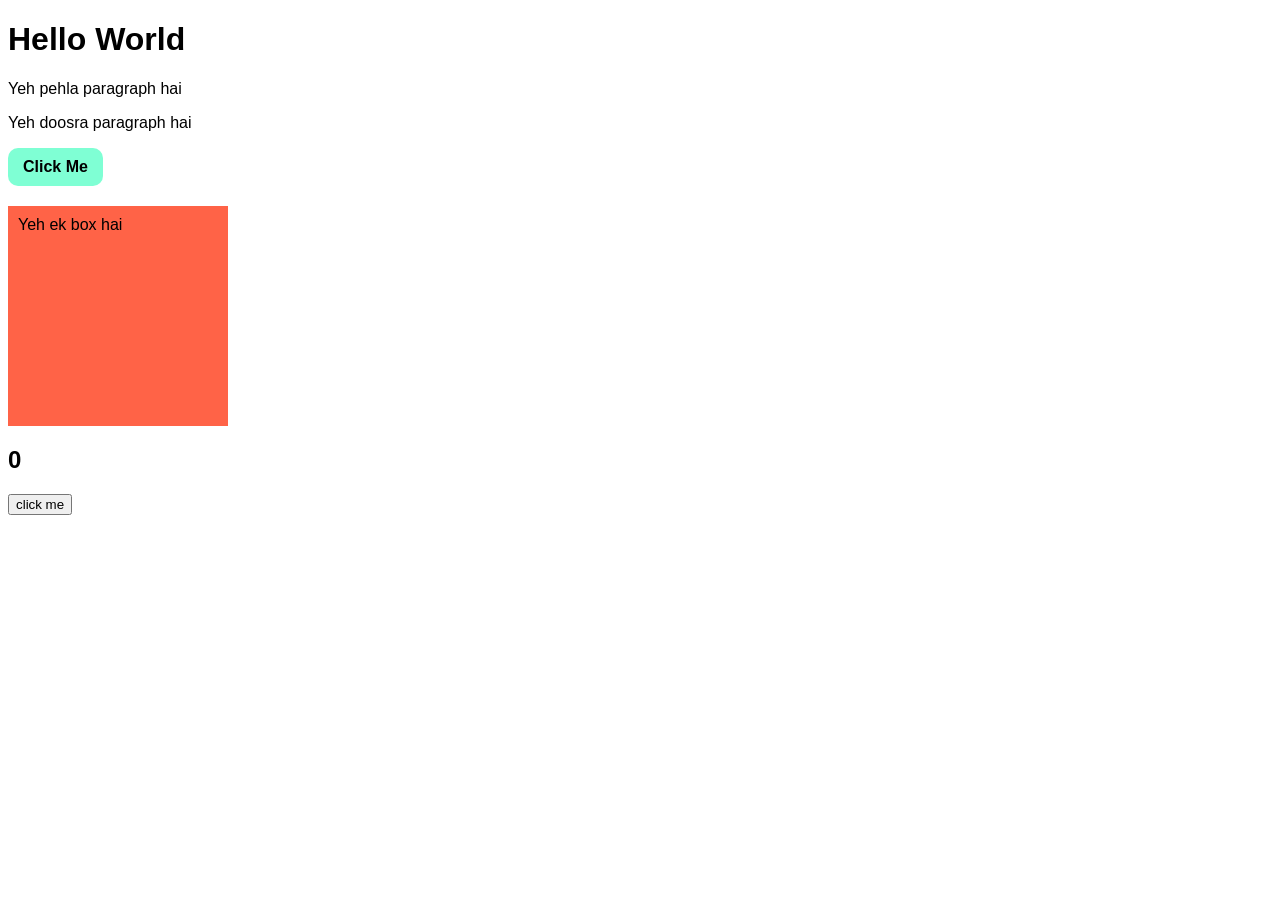
<file: index.html>
<!DOCTYPE html>
<html>
<head>
     <link rel="stylesheet" href="style.css">
    <title>DOM Practice</title>
</head>
<body>
    <!-- <h1 id="heading">Welcome</h1>
    <p class="text">This is paragraph 1</p>
    <p class="text">This is paragraph 2</p>
    <button id="changeBtn">Change Heading</button>
    <button id="addBtn">Add Paragraph</button>
    <h1 id="counter">0</h1>
    <button id="increment">+</button>
    <button id="decrement">-</button>
    <button id="reset">Reset</button>
     -->

     <h1 id="heading">Hello World</h1>
  <p class="message">Yeh pehla paragraph hai</p>
  <p class="message">Yeh doosra paragraph hai</p>
  <button id="myBtn">Click Me</button>
  <div id="box">Yeh ek box hai</div>
 <h2 id="counter">0</h2>
 <button id="btn">click me</button>
    <script src="script.js"></script>
</body>
</html>
</file>
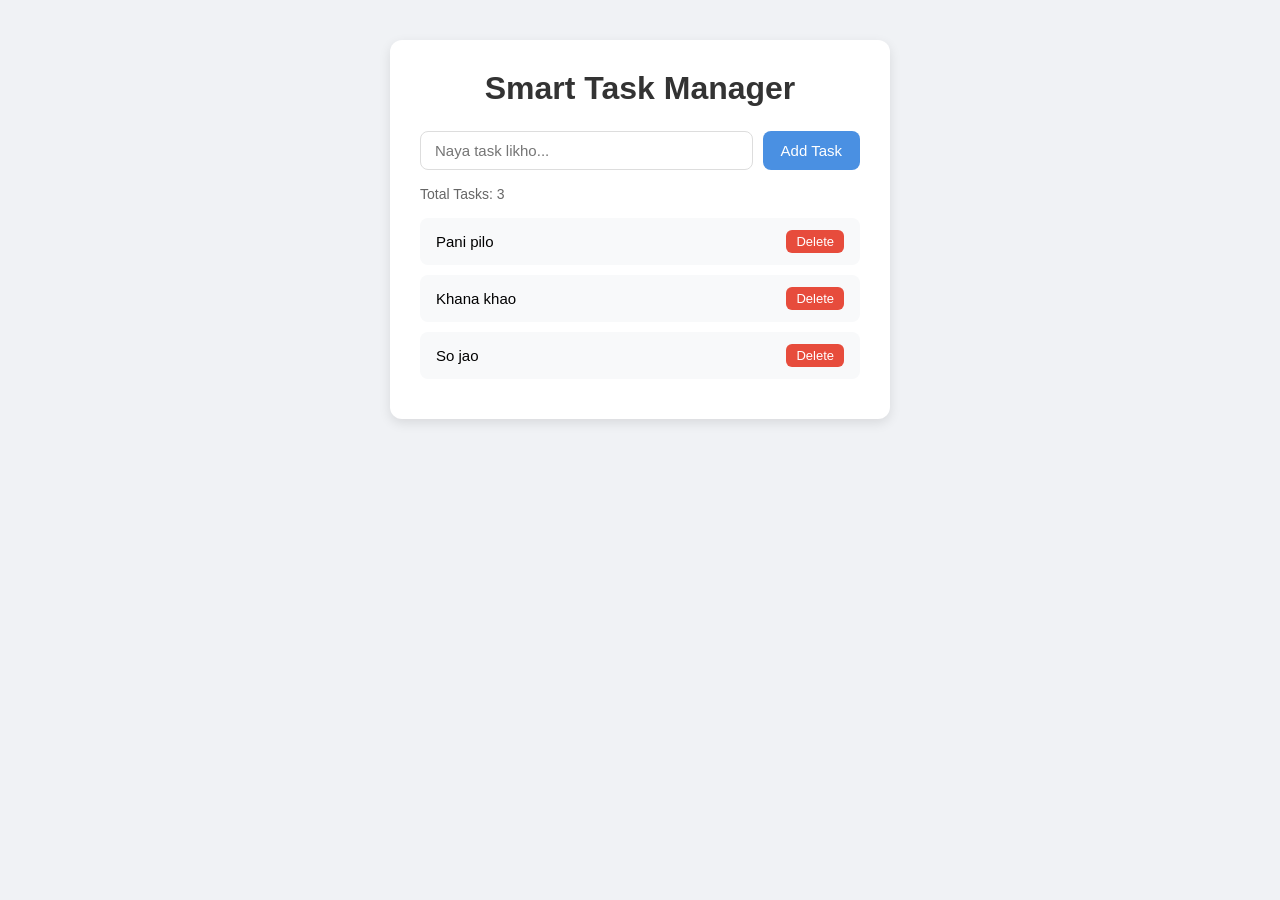
<file: task manager/index.html>
<!DOCTYPE html>
<html lang="en">
<head>
  <meta charset="UTF-8">
  <meta name="viewport" content="width=device-width, initial-scale=1.0">
  <title>Smart Task Manager</title>
  <link rel="stylesheet" href="style.css">
</head>
<body>

  <div class="container">
    <h1>Smart Task Manager</h1>

    <!-- Input Section -->
    <div class="input-section">
      <input id="taskInput"  type="text" placeholder="Naya task likho...">
      <button id="addBtn">Add Task</button>
    </div>

    <!-- Task Count -->
    <p id="taskCount">Total Tasks: 0</p>

    <!-- Task List -->
    <ul id="taskList"></ul>
  </div>

  <script src="script.js"></script>
</body>
</html>
</file>
<file: style.css>
*{
 font-family: 'Segoe UI', Tahoma, Geneva, Verdana, sans-serif; 
}
  #box {
  width: 200px;
  height: 200px;
  background-color:  tomato;
  margin-top: 20px;
  padding: 10px;
}
#myBtn{
    padding: 10px 15px;
    border:none;
   background-color: aquamarine;
   border-radius: 10px;
   font-size: 16px;
   font-weight: 600;
 font-family: 'Segoe UI', Tahoma, Geneva, Verdana, sans-serif;
cursor: pointer;
}
.highlight {
  background-color: yellow;
  font-weight: bold;
}
</file>
<file: task manager/style.css>
* {
  margin: 0;
  padding: 0;
  box-sizing: border-box;
  font-family:'Franklin Gothic Medium', 'Arial Narrow', Arial, sans-serif;
}

body {
  font-family: Arial, sans-serif;
  background-color: #f0f2f5;
  display: flex;
  justify-content: center;
  padding: 40px 20px;
}

.container {
  background: white;
  padding: 30px;
  border-radius: 12px;
  width: 100%;
  max-width: 500px;
  box-shadow: 0 4px 12px rgba(0,0,0,0.1);
}

h1 {
  text-align: center;
  margin-bottom: 24px;
  color: #333;
}

.input-section {
  display: flex;
  gap: 10px;
  margin-bottom: 16px;
}

input {
  flex: 1;
  padding: 10px 14px;
  border: 1px solid #ddd;
  border-radius: 8px;
  font-size: 15px;
  outline: none;
}

input:focus {
  border-color: #4A90E2;
}

button {
  padding: 10px 18px;
  background-color: #4A90E2;
  color: white;
  border: none;
  border-radius: 8px;
  cursor: pointer;
  font-size: 15px;
}

button:hover {
  background-color: #357ABD;
}

#taskCount {
  color: #666;
  font-size: 14px;
  margin-bottom: 16px;
}

#taskList {
  list-style: none;
}

#taskList li {
  display: flex;
  justify-content: space-between;
  align-items: center;
  padding: 12px 16px;
  background: #f8f9fa;
  border-radius: 8px;
  margin-bottom: 10px;
  font-size: 15px;
}

#taskList li.done {
  text-decoration: line-through;
  color: #999;
  background: #e9ecef;
}

.delete-btn {
  background: #e74c3c;
  color: white;
  border: none;
  border-radius: 6px;
  padding: 4px 10px;
  cursor: pointer;
  font-size: 13px;
}
</file>
